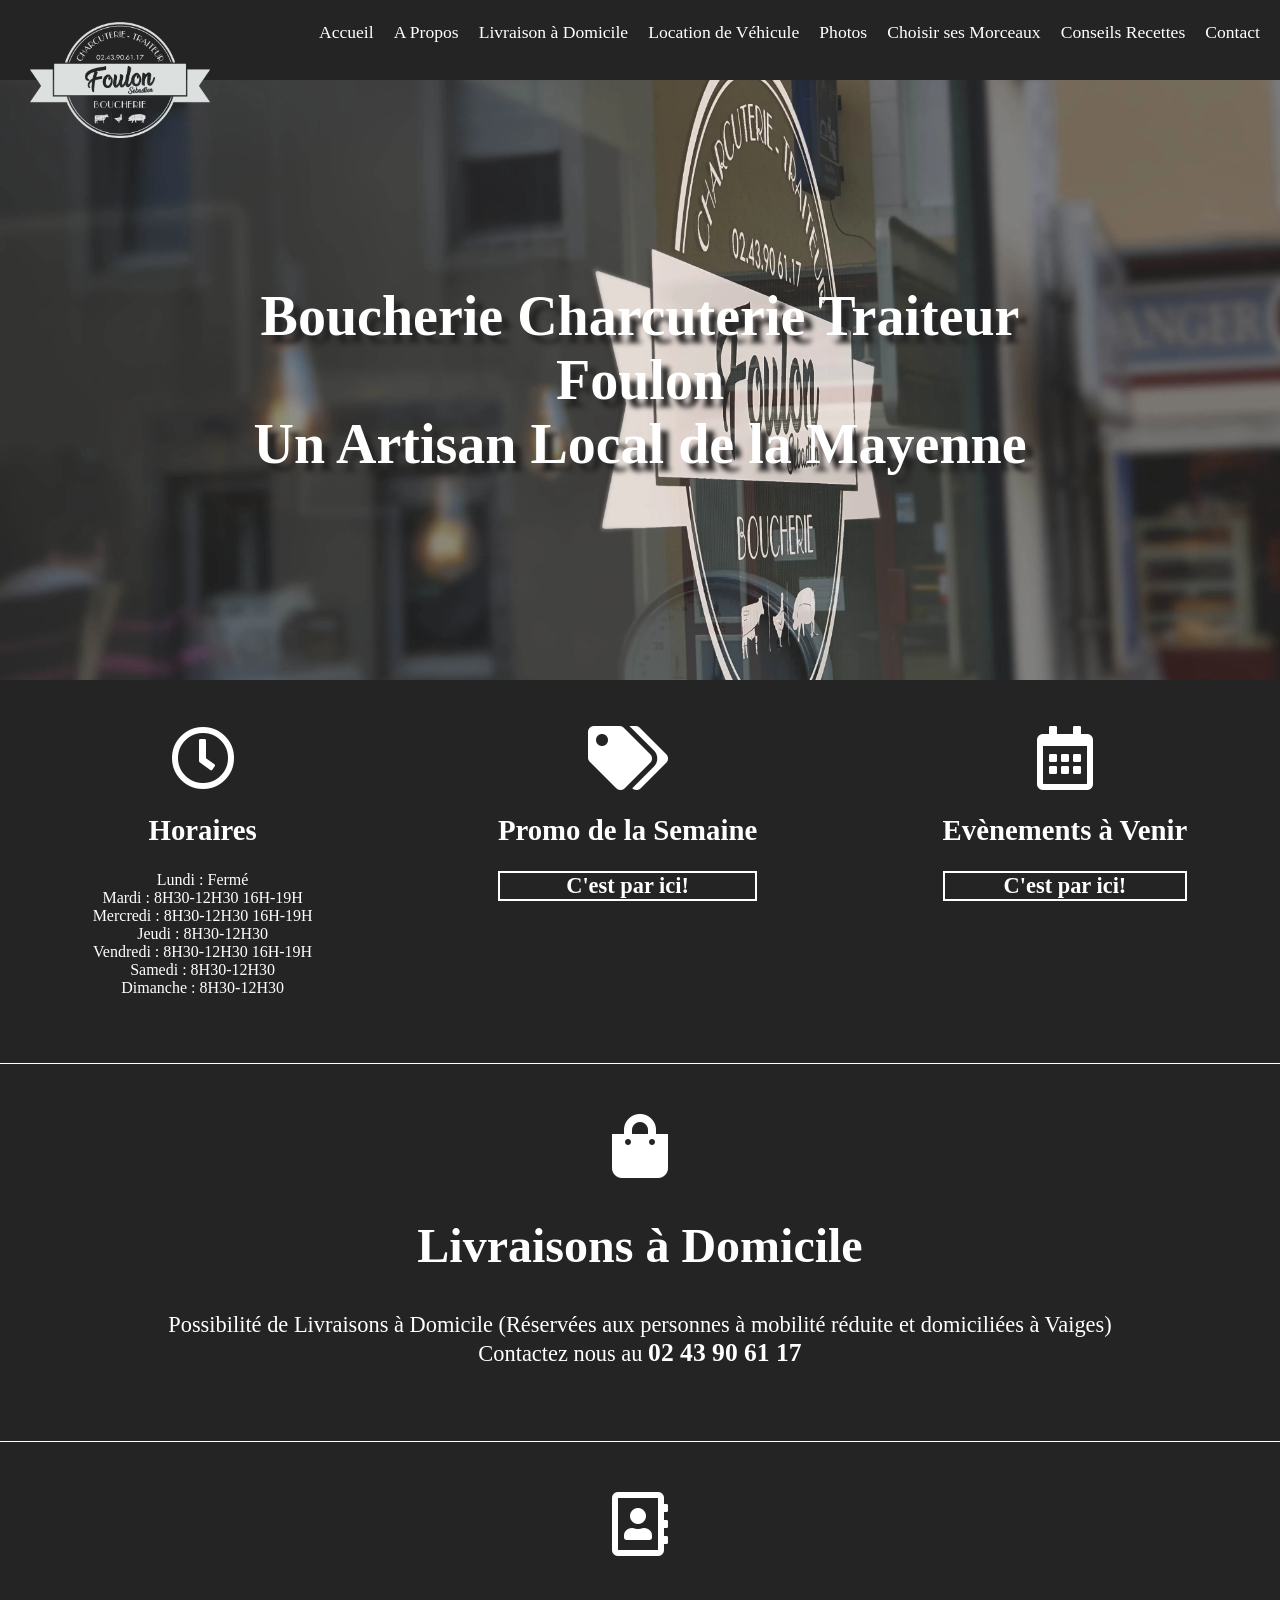
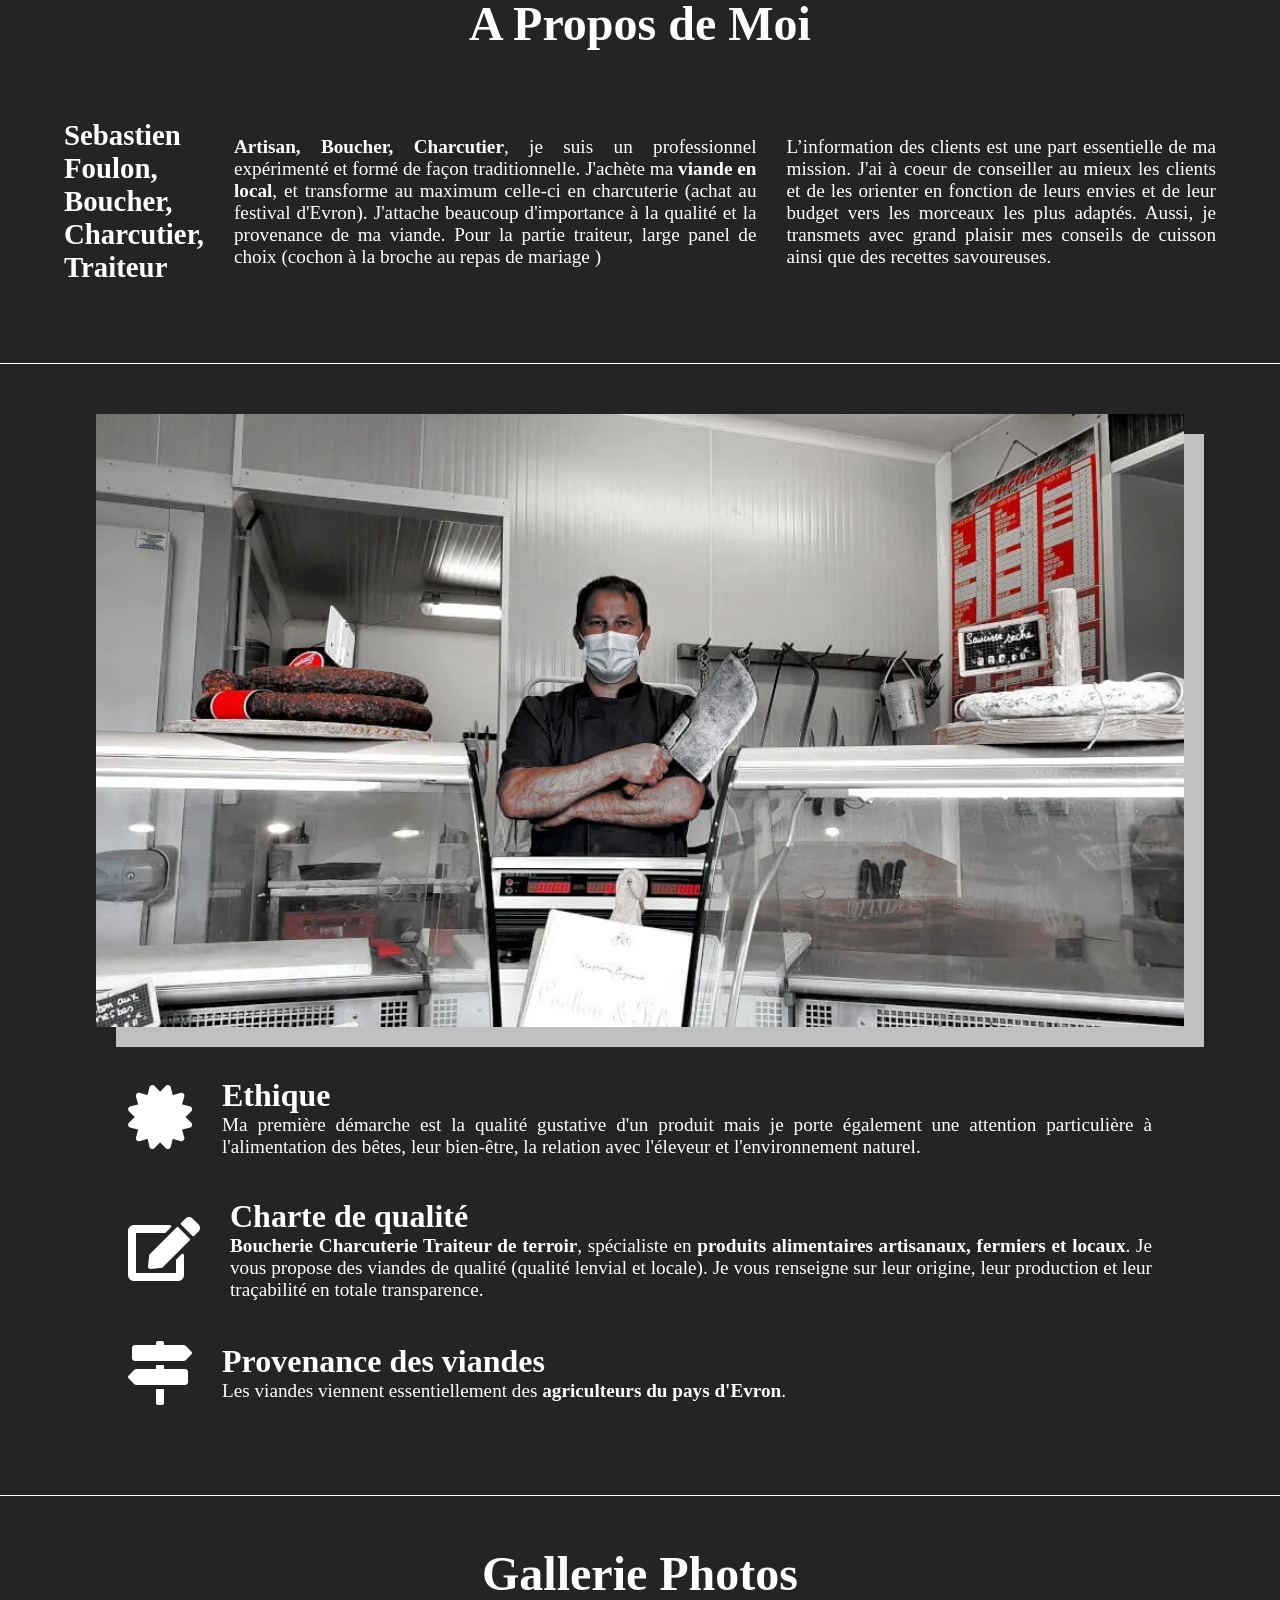
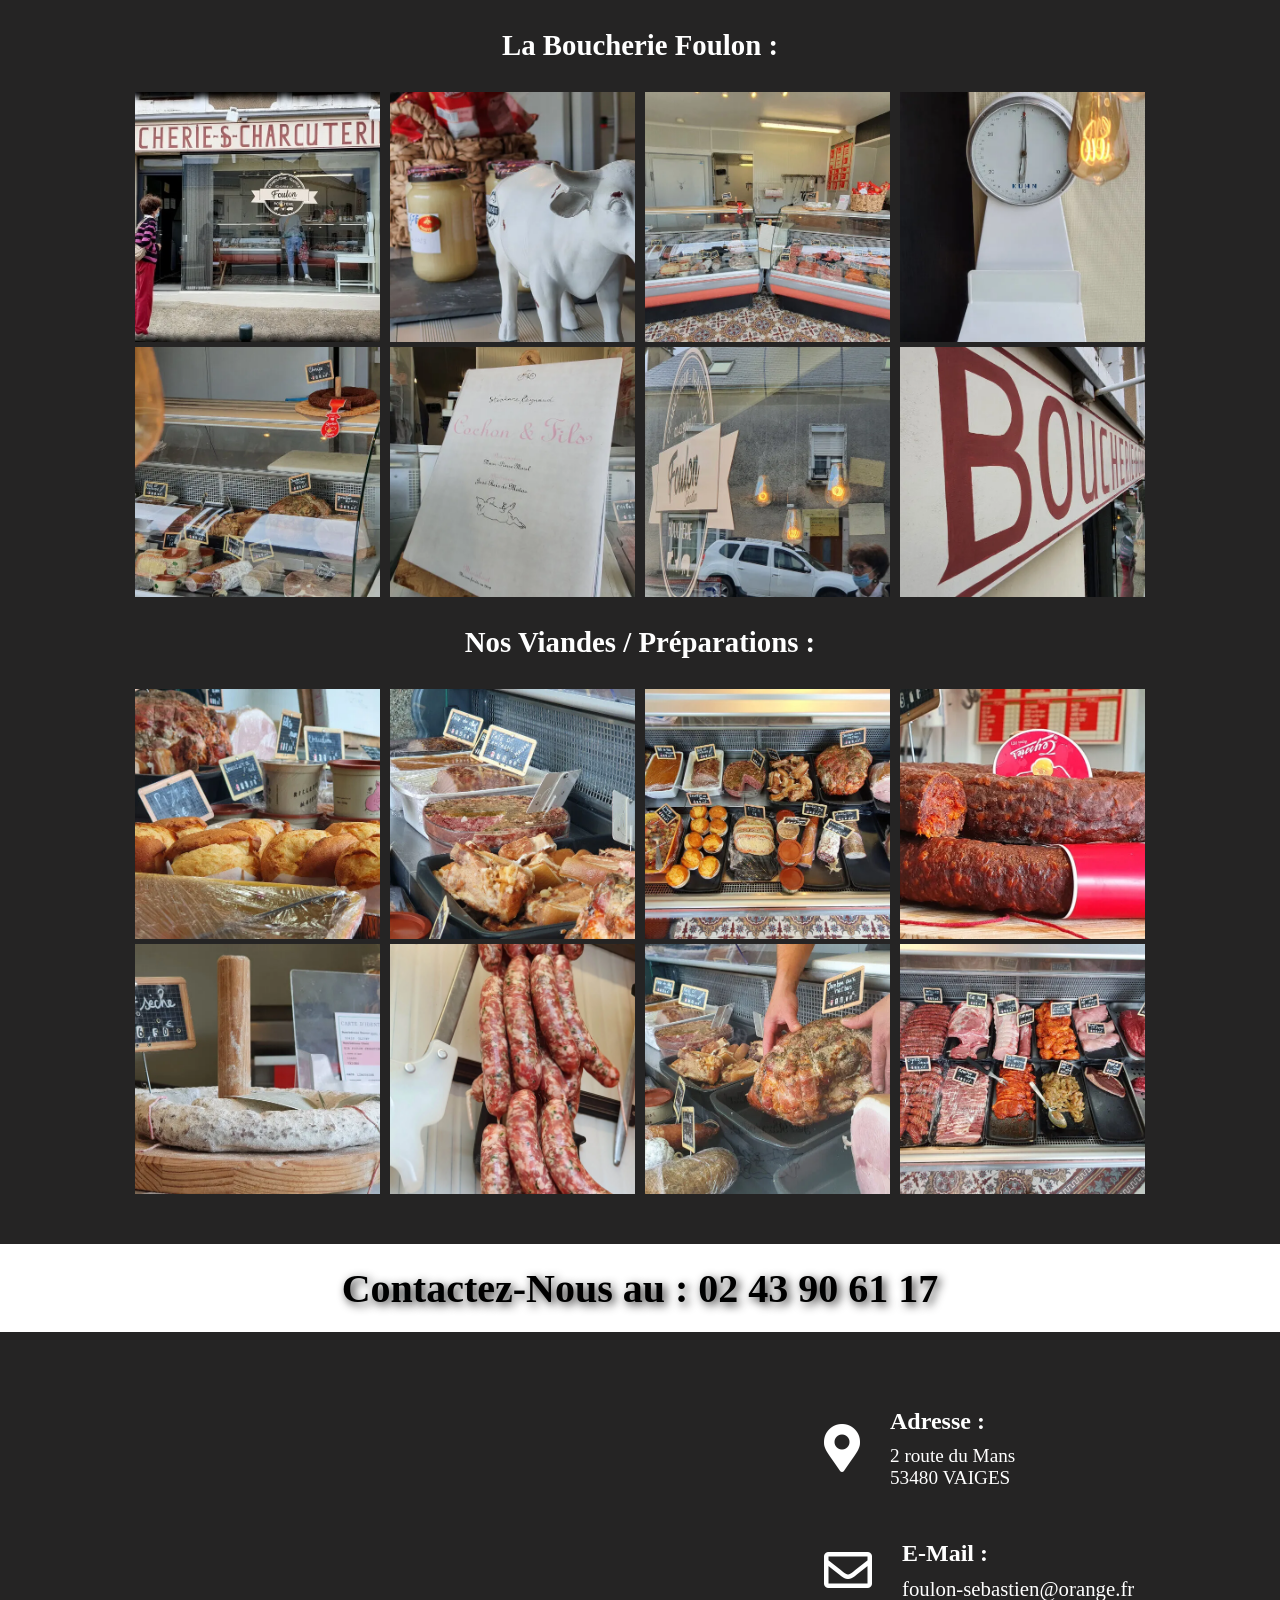
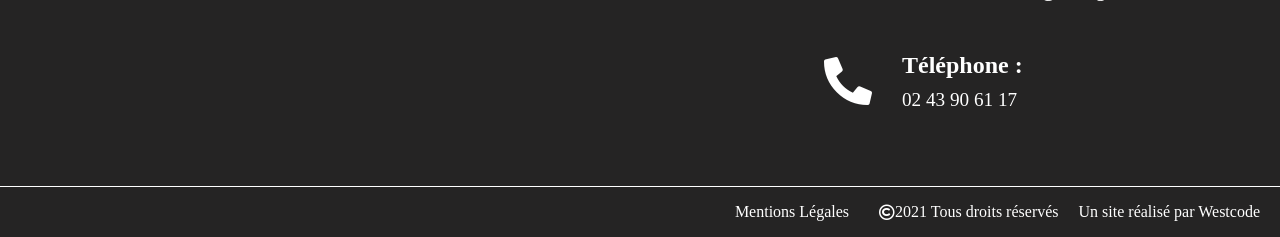
<file: index.html>
<!DOCTYPE html>
<html lang="fr">
<head>
    <meta charset="UTF-8">
    <meta name="description" content="Artisan Boucher Charcutier à Vaiges, Sébastien Foulon vous propose une viande locale de qualité! Viandes, Charcuterie, Plats cuisinés, Location de véhicules et services, la Boucherie Foulon reste à votre écoute!">
    <meta name="robots" content="index, follow">
    <link rel="stylesheet" href="./css/style.css" />
    <meta http-equiv="X-UA-Compatible" content="IE=edge">
    <meta name="viewport" content="width=device-width, initial-scale=1.0">
    <link rel="shortcut icon" type="image/png" href="favicon.ico">
    <title>Boucherie Foulon - Vaiges</title>
    <link rel="stylesheet" href="https://use.fontawesome.com/releases/v5.15.4/css/all.css" integrity="sha384-DyZ88mC6Up2uqS4h/KRgHuoeGwBcD4Ng9SiP4dIRy0EXTlnuz47vAwmeGwVChigm" crossorigin="anonymous">
</head>

<body>
    <header>
        <nav id="nav">
            <img id="logo" src="./assets/images/logo.png" alt="Logo de la Boucherie Foulon à Vaiges">
            <ul class="nav__bar">
                <li class="nav__link"><a href="index.html">Accueil</a></li>
                <li class="nav__link"><a href="#about">A Propos</a></li>
                <li class="nav__link"><a href="#delivery">Livraison à Domicile</a></li>
                <li class="nav__link"><a href="location.html">Location de Véhicule</a></li>
                <li class="nav__link"><a href="#gallery">Photos</a></li>
                <li class="nav__link"><a href="viande.html">Choisir ses Morceaux</a></li>
                <li class="nav__link"><a target="_blank" href="https://fr-fr.facebook.com/" rel="noopener">Conseils Recettes</a></li>
                <li class="nav__link"><a href="#map">Contact</a></li>
            </ul>
        </nav>
    </header>

    <main>
        <section class="section-1">
            <img id="vitrine" src="./assets/images/vitrine.webp" alt="Photo de l'ensigne de la Boucherie Foulon à Vaiges qui apparait sur la vitrine">
            <h1>Boucherie Charcuterie Traiteur<br>Foulon<br>Un Artisan Local de la Mayenne</h1>
        </section>

        <section class="section-2">
            <article class="article">
                <i class="far fa-clock"></i>
                <h2>Horaires</h2>
                <ul>
                    <li>Lundi : Fermé</li>
                    <li>Mardi : 8H30-12H30 16H-19H</li>
                    <li>Mercredi : 8H30-12H30 16H-19H</li>
                    <li>Jeudi : 8H30-12H30</li>
                    <li>Vendredi : 8H30-12H30 16H-19H</li>
                    <li>Samedi : 8H30-12H30</li>
                    <li>Dimanche : 8H30-12H30</li>
                </ul>
            </article>
            <article class="article">
                <i class="fas fa-tags"></i>
                <h2>Promo de la Semaine</h2>
                <a target="_blank" href="https://fr-fr.facebook.com/" rel="noopener"><p>C'est par ici!</p></a>
            </article>
            <article class="article">
                <i class="far fa-calendar-alt"></i>
                <h2>Evènements à Venir</h2>
                <a target="_blank" href="https://fr-fr.facebook.com/" rel="noopener"><p>C'est par ici!</p></a>
            </article>
        </section>

        <aside id="delivery">
            <i class="fas fa-shopping-bag"></i>
            <h2>Livraisons à Domicile</h2>
            <p>Possibilité de Livraisons à Domicile (Réservées aux personnes à mobilité réduite et domiciliées à Vaiges)<br>Contactez nous au <span id="phone">02 43 90 61 17</span></p>
        </aside>
        
        <article id="about">
            <i class="far fa-address-book"></i>
            <h2>A Propos de Moi</h2>
            <span id="infos-bloc">
                <h3>Sebastien Foulon,<br>Boucher,<br>Charcutier,<br>Traiteur</h3>
                <p><strong>Artisan, Boucher, Charcutier</strong>, je suis un professionnel expérimenté et formé de façon traditionnelle. J'achète ma <strong>viande en local</strong>, et transforme au maximum celle-ci en charcuterie (achat au festival d'Evron). J'attache beaucoup d'importance à la qualité et la provenance de ma viande. Pour la partie traiteur, large panel de choix (cochon à la broche au repas de mariage )</p>
                <p>L’information des clients est une part essentielle de ma mission. J'ai à coeur de conseiller au mieux les clients et de les orienter en fonction de leurs envies et de leur budget vers les morceaux les plus adaptés. Aussi, je transmets avec grand plaisir mes conseils de cuisson ainsi que des recettes savoureuses.</p>
            </span>
        </article>

        <section id="presentation">
            <img src="./assets/images/seb.webp" alt="Photo de Sebastien, Artisan, Boucher, Charcutier à Vaiges, avec un couteau derrière sa vitrine">
            <aside id="description">
                <article>
                    <i class="fas fa-certificate"></i>
                    <span>
                        <h3>Ethique</h3>
                        <p>Ma première démarche est la qualité gustative d'un produit mais je porte également une attention particulière à l'alimentation des bêtes, leur bien-être, la relation avec l'éleveur et l'environnement naturel.</p>
                    </span>
                </article>
                <article>
                    <i class="fas fa-edit"></i>
                    <span>
                        <h3>Charte de qualité</h3>
                        <p><strong>Boucherie Charcuterie Traiteur de terroir</strong>, spécialiste en <strong>produits alimentaires artisanaux, fermiers et locaux</strong>. Je vous propose des viandes de qualité (qualité lenvial et locale). Je vous renseigne sur leur origine, leur production et leur traçabilité en totale transparence.</p>
                    </span>
                </article>
                <article>
                    <i class="fas fa-map-signs"></i>
                    <span>
                        <h3>Provenance des viandes</h3>
                        <p>Les viandes viennent essentiellement des <strong>agriculteurs du pays d'Evron</strong>.</p>
                    </span>
                </article>
            </aside>
        </section>

        <section id="gallery">
            <h2>Gallerie Photos</h2>
            <h3>La Boucherie Foulon :</h3>
            <aside>
                <span class="photo-gallery">
                    <a href="./assets/images/gallery-1.webp"><img src="./assets/images/gallery-1.webp" alt="Photo de la devanture de la Boucherie Foulon à Vaiges et des clients"></a>
                </span>
                <span class="photo-gallery">
                     <a href="./assets/images/gallery-2.webp"><img src="./assets/images/gallery-2.webp" alt="Photo d'une vache décorative et de pots de miel artisanaux"></a>
                </span>
                <span class="photo-gallery">
                    <a href="./assets/images/gallery-3.webp"><img src="./assets/images/gallery-3.webp" alt="Photo des deux vitrines à l'intérieure de la boutique où est exposée la viandes et les différentes préparations charcutières"></a>
                </span>
                <span class="photo-gallery">
                     <a href="./assets/images/gallery-4.webp"><img src="./assets/images/gallery-4.webp" alt="Photo de la balance utilisée pour peser la viande et autres préparations artisanales"></a>
                </span>
                <span class="photo-gallery">
                     <a href="./assets/images/gallery-5.webp"><img src="./assets/images/gallery-5.webp" alt="Photo de la vitrine à charcuterie, spécialités de la Mayenne"></a>
                </span>
                <span class="photo-gallery">
                     <a href="./assets/images/gallery-6.webp"><img src="./assets/images/gallery-6.webp" alt="Photo d'un livre de recettes de cochon"></a>
                </span>
                <span class="photo-gallery">
                     <a href="./assets/images/gallery-7.webp"><img src="./assets/images/gallery-7.webp" alt="Photo de la vitre extérieure avec une cliente en reflet"></a>
                </span>
                <span class="photo-gallery">
                     <a href="./assets/images/gallery-8.webp"><img src="./assets/images/gallery-8.webp" alt="Photo de l'enseigne où est écrit le nom de la boucherie"></a>
                </span>
            </aside>
            <h3>Nos Viandes / Préparations :</h3>
            <aside>
                <span class="photo-gallery">
                    <a href="./assets/images/viandes-prepa_1.webp"><img src="./assets/images/viandes-prepa_1.webp" alt="Photo de cakes, rillettes artisanales du Mans et de diverses charcuteries"></a>
                </span>
                <span class="photo-gallery">
                     <a href="./assets/images/viandes-prepa_2.webp"><img src="./assets/images/viandes-prepa_2.webp" alt="Photo de patés et de lards de cochon"></a>
                </span>
                <span class="photo-gallery">
                    <a href="./assets/images/viandes-prepa_3.webp"><img src="./assets/images/viandes-prepa_3.webp" alt="Photo de diverses charcuteries préparées par Seb le boucher de Vaiges"></a>
                </span>
                <span class="photo-gallery">
                     <a href="./assets/images/viandes-prepa_4.webp"><img src="./assets/images/viandes-prepa_4.webp" alt="Photo en gros plan du chorizo maison"></a>
                </span>
                <span class="photo-gallery">
                     <a href="./assets/images/viandes-prepa_5.webp"><img src="./assets/images/viandes-prepa_5.webp" alt="Photo de la saucisse sèche artisanale"></a>
                </span>
                <span class="photo-gallery">
                     <a href="./assets/images/viandes-prepa_6.webp"><img src="./assets/images/viandes-prepa_6.webp" alt="Photo de saucisses aux herbes fraiches suspendues"></a>
                </span>
                <span class="photo-gallery">
                     <a href="./assets/images/viandes-prepa_7.webp"><img src="./assets/images/viandes-prepa_7.webp" alt="Photo de jambon aux herbes fait maison dans la vitrine intérieure"></a>
                </span>
                <span class="photo-gallery">
                     <a href="./assets/images/viandes-prepa_8.webp"><img src="./assets/images/viandes-prepa_8.webp" alt="Photo de l'étale à grillades composée de saucisses, merguez, et grillades variées"></a>
                </span>
            </aside>
        </section>

        <aside id="contact-us">
            <h3>Contactez-Nous au : 02 43 90 61 17</h3>
        </aside>

        <section id="map">
            <aside id="google-map">
                <iframe
            src="https://www.google.com/maps/embed?pb=!1m18!1m12!1m3!1d1141.57971601374!2d-0.4776687274766103!3d48.04026973329755!2m3!1f0!2f0!3f0!3m2!1i1024!2i768!4f13.1!3m3!1m2!1s0x48084d0a7ca2f3f3%3A0x31d3d34b0a101ee0!2sFouion!5e1!3m2!1sfr!2sfr!4v1624625262913!5m2!1sfr!2sfr"
            title="Plan et Adresse de la Boucherie Foulon à Vaiges" width="100%" height="350" frameborder="0" style="border:0"></iframe>
            </aside>
            <aside id="contact-infos">
                <div>
                    <i class="fas fa-map-marker-alt"></i>
                    <span>
                        <h4>Adresse :</h4>
                        <p>2 route du Mans<br>53480 VAIGES</p>
                    </span>
                </div>
                <div>
                    <i class="far fa-envelope"></i>
                    <span>
                        <h4>E-Mail :</h4>
                        <a href="mailto: foulon-sebastien@orange.fr">foulon-sebastien@orange.fr</a>
                    </span>
                </div>
                <div>
                    <i class="fas fa-phone-alt"></i>
                    <span>
                        <h4>Téléphone :</h4>
                        <p>02 43 90 61 17</p>
                    </span>
                </div>
            </aside>
        </section>
    </main>

    <footer>
        <p>Mentions Légales</p>
        <i class="far fa-copyright"></i>
        <p>2021 Tous droits réservés</p>
        <p>Un site réalisé par <a target="_blank" href="https://matvienkoa.github.io/WestCode/" rel="noopener">Westcode</a></p>
    </footer>
    
</body>
</html>
</file>
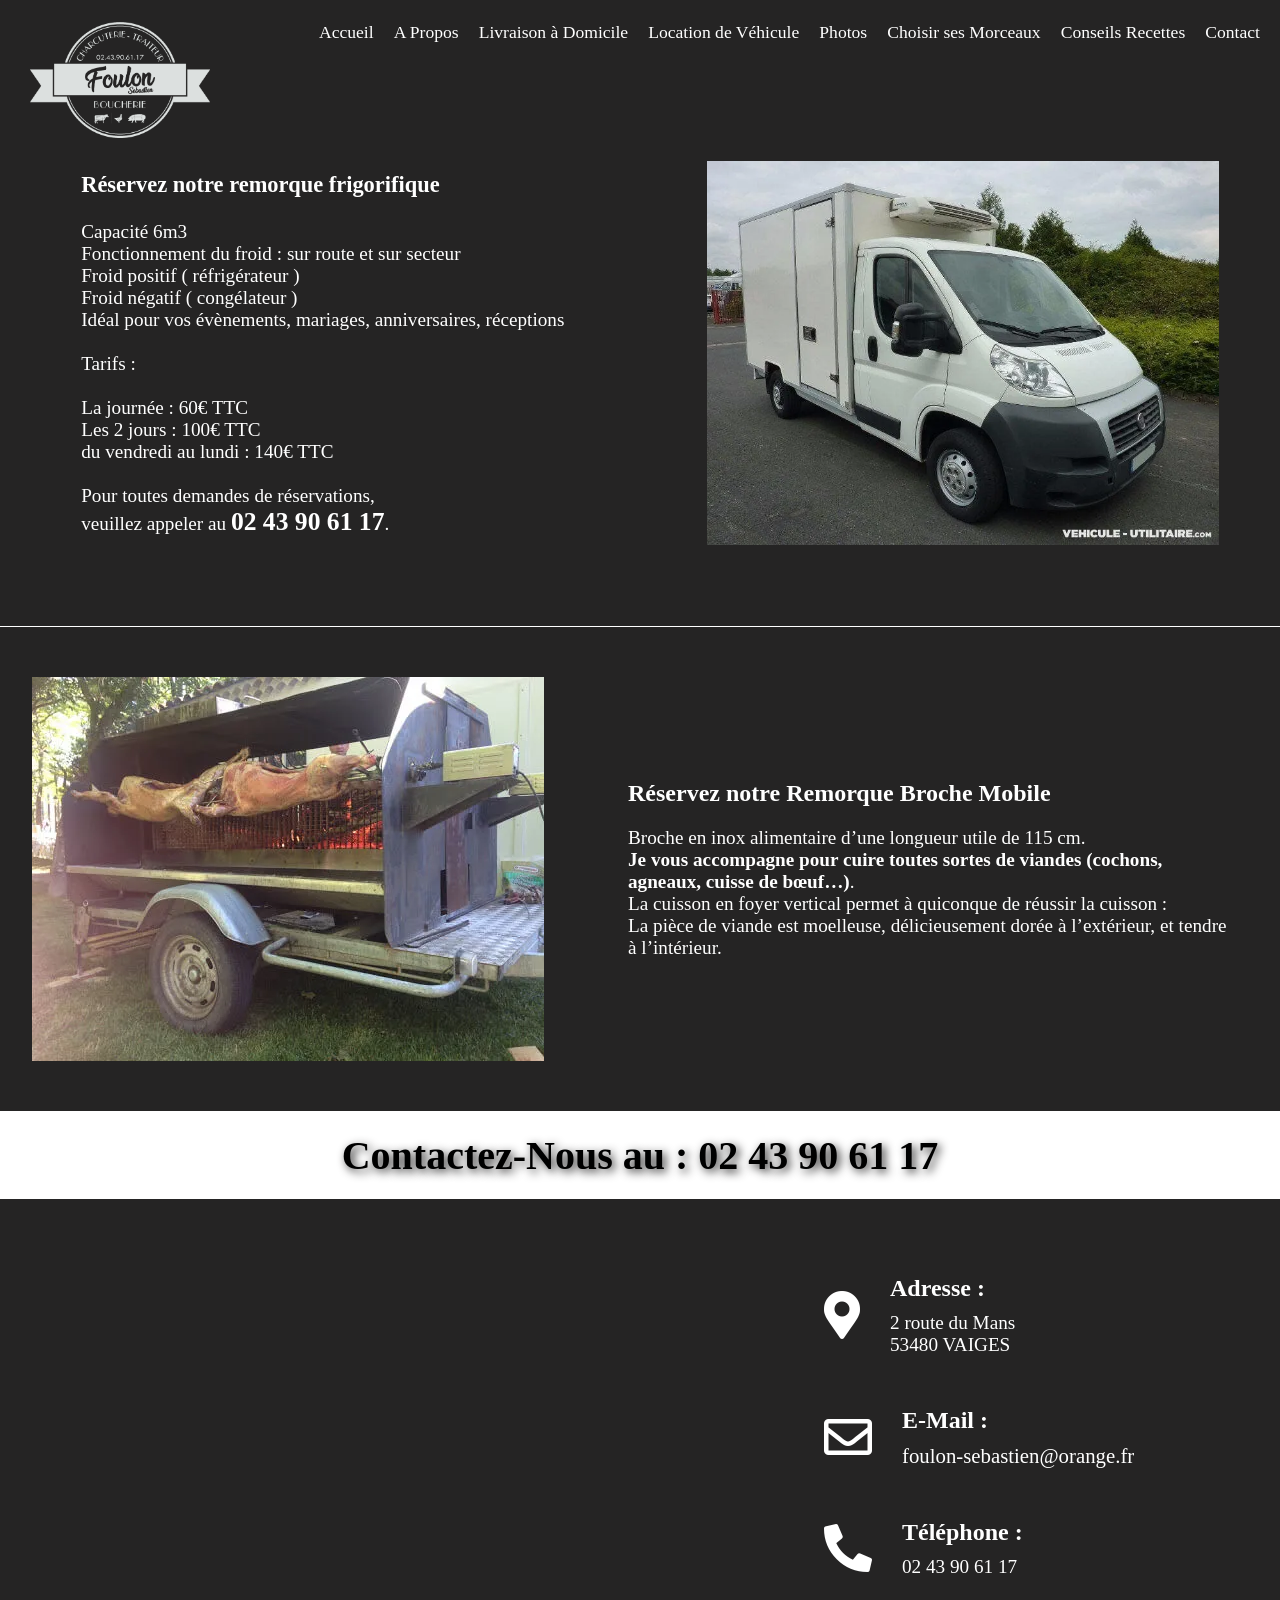
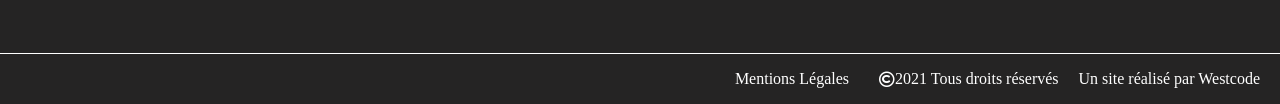
<file: location.html>
<!DOCTYPE html>
<html lang="fr">
<head>
    <meta charset="UTF-8">
    <meta name="description" content="Louez notre remorque Frigorifique pour transporter vos produits frais ou notre Remorque Broche Mobile pour vos évènements! La Boucherie Charcuterie Foulon à Vaiges vous propose ses services toute l'année! Je me déplace pour m'occuper de votre repas!">
    <meta name="robots" content="index, follow">
    <link rel="stylesheet" href="./css/style.css" />
    <meta http-equiv="X-UA-Compatible" content="IE=edge">
    <meta name="viewport" content="width=device-width, initial-scale=1.0">
    <link rel="shortcut icon" type="image/png" href="favicon.ico">
    <title>Réservez votre Véhicule!</title>
    <link rel="stylesheet" href="https://use.fontawesome.com/releases/v5.15.4/css/all.css" integrity="sha384-DyZ88mC6Up2uqS4h/KRgHuoeGwBcD4Ng9SiP4dIRy0EXTlnuz47vAwmeGwVChigm" crossorigin="anonymous">
</head>

<body>
    <header>
        <nav id="nav">
            <img id="logo" src="./assets/images/logo.png" alt="Logo de la Boucherie Foulon à Vaiges">
            <ul class="nav__bar">
                <li class="nav__link"><a href="index.html">Accueil</a></li>
                <li class="nav__link"><a href="index.html#about">A Propos</a></li>
                <li class="nav__link"><a href="index.html#delivery">Livraison à Domicile</a></li>
                <li class="nav__link"><a href="location.html">Location de Véhicule</a></li>
                <li class="nav__link"><a href="index.html#gallery">Photos</a></li>
                <li class="nav__link"><a href="viande.html">Choisir ses Morceaux</a></li>
                <li class="nav__link"><a target="_blank" href="https://fr-fr.facebook.com/" rel="noopener">Conseils Recettes</a></li>
                <li class="nav__link"><a href="index.html#map">Contact</a></li>
            </ul>
        </nav>
    </header>

    <main id="rent-bloc">
        <article id="car-rent">
            <aside id="car-infos">
                <h1>Réservez notre <strong>remorque frigorifique</strong></h1>
                <P>
                    Capacité 6m3<br>
                    Fonctionnement du froid : sur route et sur secteur<br>
                    Froid positif ( réfrigérateur )<br>
                    Froid négatif ( congélateur )<br>
                    Idéal pour vos évènements, mariages, anniversaires, réceptions<br><br>
                    Tarifs :<br><br>
                    La journée : 60€ TTC<br>
                    Les 2 jours : 100€ TTC<br>
                    du vendredi au lundi : 140€ TTC<br><br>
                    Pour toutes demandes de réservations,<br> veuillez appeler au <span id="phone">02 43 90 61 17</span>.
                </P>
            </aside>
            <img src="./assets/images/car.webp" alt="">
        </article>

        <article id="roasting-rent">
            <img src="./assets/images/roasting.webp" alt="">
            <aside id="roasting-infos">
                <h2>Réservez notre <strong>Remorque Broche Mobile</strong></h2>
                <P>
                    Broche en inox alimentaire d’une longueur utile de 115 cm.<br>
                    <strong>Je vous accompagne pour cuire toutes sortes de viandes (cochons, agneaux, cuisse de bœuf…)</strong>.<br>
                    La cuisson en foyer vertical permet à quiconque de réussir la cuisson :<br>
                    La pièce de viande est moelleuse, délicieusement dorée à l’extérieur, et tendre à l’intérieur.
                </P>
            </aside>
        </article>

        <aside id="contact-us">
            <h3>Contactez-Nous au : 02 43 90 61 17</h3>
        </aside>

        <section id="map">
            <aside id="google-map">
                <iframe
            src="https://www.google.com/maps/embed?pb=!1m18!1m12!1m3!1d1141.57971601374!2d-0.4776687274766103!3d48.04026973329755!2m3!1f0!2f0!3f0!3m2!1i1024!2i768!4f13.1!3m3!1m2!1s0x48084d0a7ca2f3f3%3A0x31d3d34b0a101ee0!2sFouion!5e1!3m2!1sfr!2sfr!4v1624625262913!5m2!1sfr!2sfr"
            title="Plan et Adresse de la Boucherie Foulon à Vaiges" width="100%" height="350" frameborder="0" style="border:0"></iframe>
            </aside>
            <aside id="contact-infos">
                <div>
                    <i class="fas fa-map-marker-alt"></i>
                    <span>
                        <h4>Adresse :</h4>
                        <p>2 route du Mans<br>53480 VAIGES</p>
                    </span>
                </div>
                <div>
                    <i class="far fa-envelope"></i>
                    <span>
                        <h4>E-Mail :</h4>
                        <a href="mailto: foulon-sebastien@orange.fr">foulon-sebastien@orange.fr</a>
                    </span>
                </div>
                <div>
                    <i class="fas fa-phone-alt"></i>
                    <span>
                        <h4>Téléphone :</h4>
                        <p>02 43 90 61 17</p>
                    </span>
                </div>
            </aside>
        </section>
    </main>

    <footer>
        <p>Mentions Légales</p>
        <i class="far fa-copyright"></i>
        <p>2021 Tous droits réservés</p>
        <p>Un site réalisé par <a target="_blank" href="https://matvienkoa.github.io/WestCode/" rel="noopener">Westcode</a></p>
    </footer>
</body>
</html>
</file>
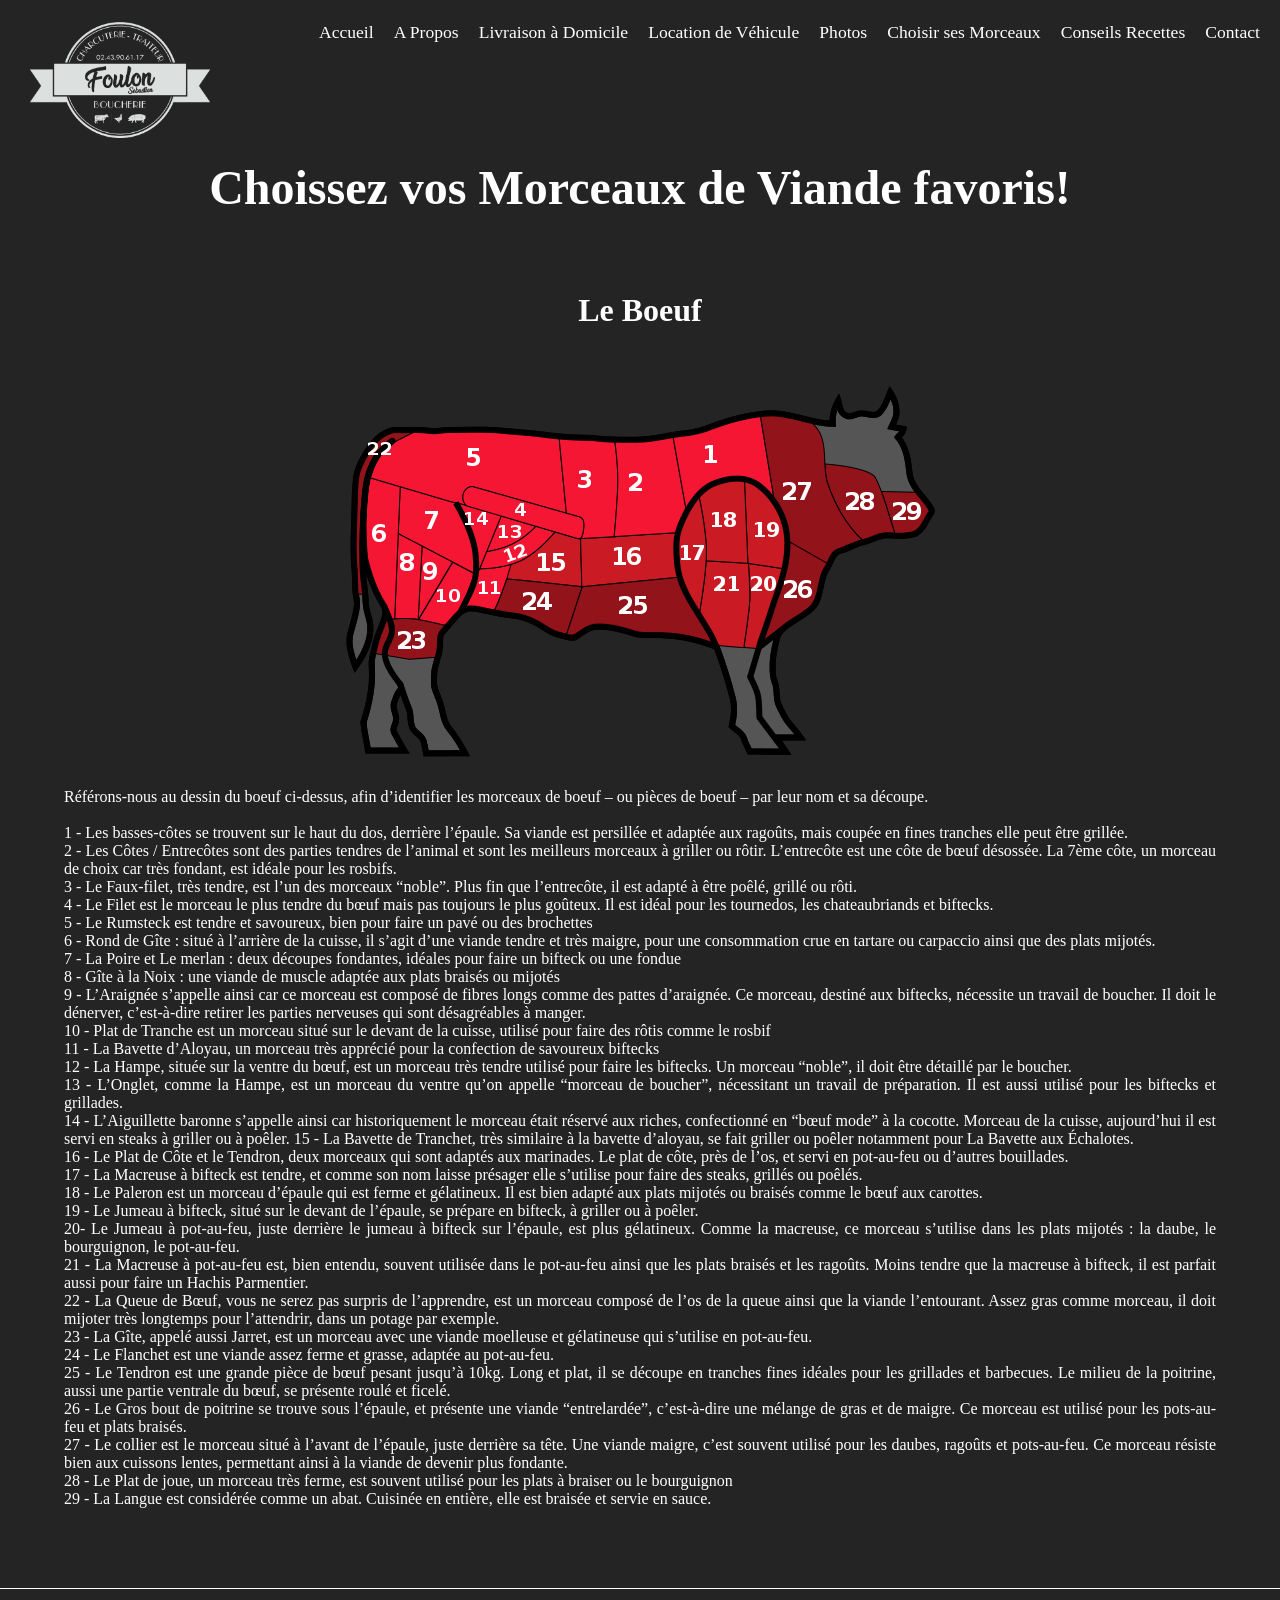
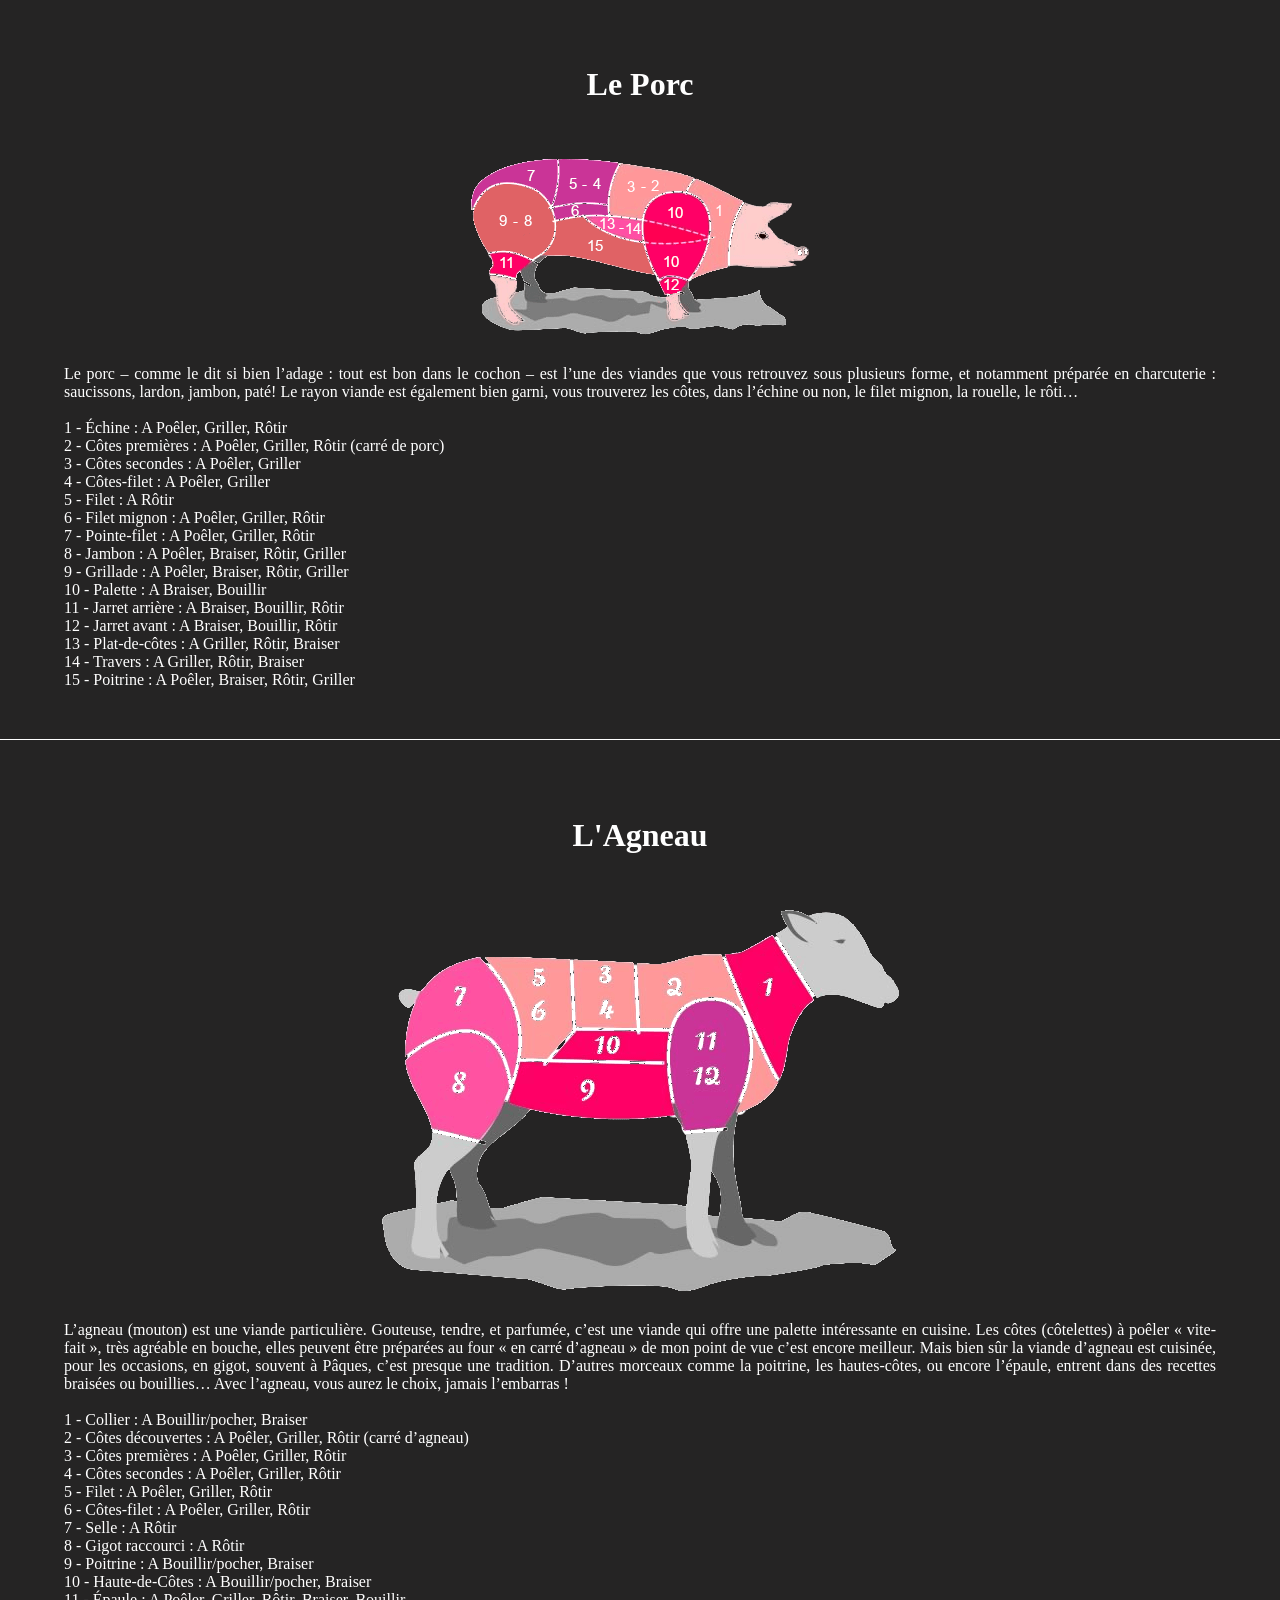
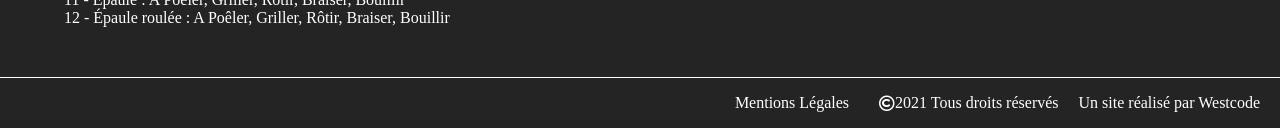
<file: viande.html>
<!DOCTYPE html>
<html lang="fr">
<head>
    <meta charset="UTF-8">
    <meta name="description" content="Trouvez le morceau de viande qui vous correspond et selon vos envies! Il y a toujours une bonne idée de recette à la Boucherie Charcuterie Foulon! Boeuf, Porc, Agneau, toutes nos viandes sont locales et nos produits artisanaux">
    <meta name="robots" content="index, follow">
    <link rel="stylesheet" href="./css/style.css" />
    <meta http-equiv="X-UA-Compatible" content="IE=edge">
    <meta name="viewport" content="width=device-width, initial-scale=1.0">
    <link rel="shortcut icon" type="image/png" href="favicon.ico">
    <title>Les Morceaux de Viandes!</title>
    <link rel="stylesheet" href="https://use.fontawesome.com/releases/v5.15.4/css/all.css" integrity="sha384-DyZ88mC6Up2uqS4h/KRgHuoeGwBcD4Ng9SiP4dIRy0EXTlnuz47vAwmeGwVChigm" crossorigin="anonymous">
</head>

<body>
    <header>
        <nav id="nav">
            <img id="logo" src="./assets/images/logo.png" alt="Logo de la Boucherie Foulon à Vaiges">
            <ul class="nav__bar">
                <li class="nav__link"><a href="index.html">Accueil</a></li>
                <li class="nav__link"><a href="index.html#about">A Propos</a></li>
                <li class="nav__link"><a href="index.html#delivery">Livraison à Domicile</a></li>
                <li class="nav__link"><a href="location.html">Location de Véhicule</a></li>
                <li class="nav__link"><a href="index.html#gallery">Photos</a></li>
                <li class="nav__link"><a href="viande.html">Choisir ses Morceaux</a></li>
                <li class="nav__link"><a target="_blank" href="https://fr-fr.facebook.com/" rel="noopener">Conseils Recettes</a></li>
                <li class="nav__link"><a href="index.html#map">Contact</a></li>
            </ul>
        </nav>
    </header>

    <main>
        <h1 id="title-meal">Choissez vos <strong>Morceaux de Viande</strong> favoris!</h1>
        <article id="beef">
            <h2>Le Boeuf</h2>
            <img src="./assets/images/boeuf.png" alt="Image d'un boeuf dessiné où l'on apperçoit les différentes parties du corps numérotées">
            <p>
                Référons-nous au dessin du boeuf ci-dessus, afin d’identifier les morceaux de boeuf – ou pièces de boeuf –
                par leur nom et sa découpe. <br><br>
                1 - Les basses-côtes se trouvent sur le haut du dos, derrière l’épaule. Sa viande est persillée et adaptée
                aux ragoûts, mais coupée en fines tranches elle peut être grillée. <br>
                2 - Les Côtes / Entrecôtes sont des parties tendres de l’animal et sont les meilleurs morceaux à griller
                ou rôtir. L’entrecôte est une côte de bœuf désossée. La 7ème côte, un morceau de choix car très fondant,
                est idéale pour les rosbifs.<br>
                3 - Le Faux-filet, très tendre, est l’un des morceaux “noble”. Plus fin que l’entrecôte, il est adapté à
                être poêlé, grillé ou rôti.<br>
                4 - Le Filet est le morceau le plus tendre du bœuf mais pas toujours le plus goûteux. Il est idéal pour
                les tournedos, les chateaubriands et biftecks.<br>
                5 - Le Rumsteck est tendre et savoureux, bien pour faire un pavé ou des brochettes<br>
                6 - Rond de Gîte : situé à l’arrière de la cuisse, il s’agit d’une viande tendre et très maigre, pour une
                consommation crue en tartare ou carpaccio ainsi que des plats mijotés.<br>
                7 - La Poire et Le merlan : deux découpes fondantes, idéales pour faire un bifteck ou une fondue<br>
                8 - Gîte à la Noix : une viande de muscle adaptée aux plats braisés ou mijotés<br>
                9 - L’Araignée s’appelle ainsi car ce morceau est composé de fibres longs comme des pattes d’araignée. Ce
                morceau, destiné aux biftecks, nécessite un travail de boucher. Il doit le dénerver, c’est-à-dire retirer
                les parties nerveuses qui sont désagréables à manger.<br>
                10 - Plat de Tranche est un morceau situé sur le devant de la cuisse, utilisé pour faire des rôtis comme le
                rosbif<br>
                11 - La Bavette d’Aloyau, un morceau très apprécié pour la confection de savoureux biftecks<br>
                12 - La Hampe, située sur la ventre du bœuf, est un morceau très tendre utilisé pour faire les biftecks.
                Un morceau “noble”, il doit être détaillé par le boucher.<br>
                13 - L’Onglet, comme la Hampe, est un morceau du ventre qu’on appelle “morceau de boucher”, nécessitant un
                travail de préparation. Il est aussi utilisé pour les biftecks et grillades.<br>
                14 - L’Aiguillette baronne s’appelle ainsi car historiquement le morceau était réservé aux riches,
                confectionné en “bœuf mode” à la cocotte. Morceau de la cuisse, aujourd’hui il est servi en steaks à
                griller ou à poêler.
                15 - La Bavette de Tranchet, très similaire à la bavette d’aloyau, se fait griller ou poêler notamment
                pour La Bavette aux Échalotes.<br>
                16 - Le Plat de Côte et le Tendron, deux morceaux qui sont adaptés aux marinades. Le plat de côte, près de
                l’os, et servi en pot-au-feu ou d’autres bouillades.<br>
                17 - La Macreuse à bifteck est tendre, et comme son nom laisse présager elle s’utilise pour faire des
                steaks, grillés ou poêlés.<br>
                18 - Le Paleron est un morceau d’épaule qui est ferme et gélatineux. Il est bien adapté aux plats mijotés
                ou braisés comme le bœuf aux carottes.<br>
                19 - Le Jumeau à bifteck, situé sur le devant de l’épaule, se prépare en bifteck, à griller ou à
                poêler.<br>
                20- Le Jumeau à pot-au-feu, juste derrière le jumeau à bifteck sur l’épaule, est plus gélatineux. Comme
                la macreuse, ce morceau s’utilise dans les plats mijotés : la daube, le bourguignon, le pot-au-feu.<br>
                21 - La Macreuse à pot-au-feu est, bien entendu, souvent utilisée dans le pot-au-feu ainsi que les plats
                braisés et les ragoûts. Moins tendre que la macreuse à bifteck, il est parfait aussi pour faire un Hachis
                Parmentier.<br>
                22 - La Queue de Bœuf, vous ne serez pas surpris de l’apprendre, est un morceau composé de l’os de la
                queue ainsi que la viande l’entourant. Assez gras comme morceau, il doit mijoter très longtemps pour
                l’attendrir, dans un potage par exemple.<br>
                23 - La Gîte, appelé aussi Jarret, est un morceau avec une viande moelleuse et gélatineuse qui s’utilise
                en pot-au-feu.<br>
                24 - Le Flanchet est une viande assez ferme et grasse, adaptée au pot-au-feu.<br>
                25 - Le Tendron est une grande pièce de bœuf pesant jusqu’à 10kg. Long et plat, il se découpe en tranches
                fines idéales pour les grillades et barbecues. Le milieu de la poitrine, aussi une partie ventrale du
                bœuf, se présente roulé et ficelé.<br>
                26 - Le Gros bout de poitrine se trouve sous l’épaule, et présente une viande “entrelardée”, c’est-à-dire
                une mélange de gras et de maigre. Ce morceau est utilisé pour les pots-au-feu et plats braisés.<br>
                27 - Le collier est le morceau situé à l’avant de l’épaule, juste derrière sa tête. Une viande maigre,
                c’est souvent utilisé pour les daubes, ragoûts et pots-au-feu. Ce morceau résiste bien aux cuissons
                lentes, permettant ainsi à la viande de devenir plus fondante.<br>
                28 - Le Plat de joue, un morceau très ferme, est souvent utilisé pour les plats à braiser ou le
                bourguignon<br>
                29 - La Langue est considérée comme un abat. Cuisinée en entière, elle est braisée et servie en sauce.<br>
            </p>
            </p>
        </article>

        <article id="pork">
            <h2>Le Porc</h2>
            <img src="./assets/images/porc.png" alt="Image d'un porc dessiné où l'on apperçoit les différentes parties du corps numérotées">
            <p>
                Le porc – comme le dit si bien l’adage : tout est bon dans le cochon – est l’une des viandes que vous
                retrouvez sous plusieurs forme, et notamment préparée en charcuterie : saucissons, lardon, jambon, paté!
                Le rayon viande est également bien garni, vous trouverez les côtes, dans l’échine ou non, le filet
                mignon, la rouelle, le rôti…<br> <br>
                1 - Échine : A Poêler, Griller, Rôtir <br>
                2 - Côtes premières : A Poêler, Griller, Rôtir (carré de porc)<br>
                3 - Côtes secondes : A Poêler, Griller<br>
                4 - Côtes-filet : A Poêler, Griller<br>
                5 - Filet : A Rôtir<br>
                6 - Filet mignon : A Poêler, Griller, Rôtir<br>
                7 - Pointe-filet : A Poêler, Griller, Rôtir<br>
                8 - Jambon : A Poêler, Braiser, Rôtir, Griller<br>
                9 - Grillade : A Poêler, Braiser, Rôtir, Griller<br>
                10 - Palette : A Braiser, Bouillir<br>
                11 - Jarret arrière : A Braiser, Bouillir, Rôtir<br>
                12 - Jarret avant : A Braiser, Bouillir, Rôtir<br>
                13 - Plat-de-côtes : A Griller, Rôtir, Braiser<br>
                14 - Travers : A Griller, Rôtir, Braiser<br>
                15 - Poitrine : A Poêler, Braiser, Rôtir, Griller
            </p>
        </article>

        <article id="lamb">
            <h2>L'Agneau</h2>
            <img src="./assets/images/mouton.png" alt="Image d'un agneau dessiné où l'on apperçoit les différentes parties du corps numérotées">
            <p>
                L’agneau (mouton) est une viande particulière. Gouteuse, tendre, et parfumée, c’est une viande qui offre
                une palette intéressante en cuisine. Les côtes (côtelettes) à poêler « vite-fait », très agréable
                en bouche, elles peuvent être préparées au four « en carré d’agneau » de mon point de vue c’est encore
                meilleur. Mais bien sûr la viande d’agneau est cuisinée, pour les occasions, en gigot, souvent à Pâques,
                c’est presque une tradition. D’autres morceaux comme la poitrine, les hautes-côtes, ou encore l’épaule,
                entrent dans des recettes braisées ou bouillies… Avec l’agneau, vous aurez le choix, jamais l’embarras !<br> <br>
                1 - Collier : A Bouillir/pocher, Braiser <br>
                2 - Côtes découvertes : A Poêler, Griller, Rôtir (carré d’agneau)<br>
                3 - Côtes premières : A Poêler, Griller, Rôtir<br>
                4 - Côtes secondes : A Poêler, Griller, Rôtir<br>
                5 - Filet : A Poêler, Griller, Rôtir<br>
                6 - Côtes-filet : A Poêler, Griller, Rôtir<br>
                7 - Selle : A Rôtir<br>
                8 - Gigot raccourci : A Rôtir<br>
                9 - Poitrine : A Bouillir/pocher, Braiser<br>
                10 - Haute-de-Côtes : A Bouillir/pocher, Braiser<br>
                11 - Épaule : A Poêler, Griller, Rôtir, Braiser, Bouillir<br>
                12 - Épaule roulée : A Poêler, Griller, Rôtir, Braiser, Bouillir
            </p>
        </article>
    </main>

    <footer>
        <p>Mentions Légales</p>
        <i class="far fa-copyright"></i>
        <p>2021 Tous droits réservés</p>
        <p>Un site réalisé par <a target="_blank" href="https://matvienkoa.github.io/WestCode/" rel="noopener">Westcode</a></p>
    </footer>
</body>
</html>
</file>
<file: css/style.css>
#nav{background-color:#252424;width:100%;height:80px;display:flex;justify-content:space-between;align-items:center}#nav #logo{position:relative;width:180px;margin-top:80px;margin-left:30px}#nav .nav__bar{display:flex;justify-content:space-around;flex-wrap:wrap;margin-right:20px}#nav .nav__bar .nav__link{color:#fff;font-size:1.1rem;list-style:none;margin-left:20px;margin-bottom:15px}#nav .nav__bar .nav__link a:hover{color:#888}@media(max-width: 1250px){#nav .nav__bar{justify-content:center;padding-top:10px}}@media(max-width: 900px){#nav{height:auto;flex-direction:column}#nav #logo{margin-top:30px;margin-bottom:20px;margin-left:0}#nav .nav__bar{padding:0}}footer{background-color:#252424;color:#fff;display:flex;justify-content:flex-end;align-items:center}footer i{margin-left:10px}footer p{margin-right:20px}@media(max-width: 600px){footer{flex-direction:column;padding-bottom:10px}footer i,footer p{margin:0;padding-top:10px}}body{margin:0;padding:0;max-width:1500px;margin:auto}a{text-decoration:none;color:#fff}#contact-us{text-align:center}#contact-us h3{font-size:2.5rem;margin:20px;text-shadow:3px 3px 10px #252424}#map{background-color:#252424;color:#fff;padding:50px 20px;border-bottom:solid 1px #fff;display:flex}#map #google-map{width:60%}#map #contact-infos{display:flex;flex-direction:column;justify-content:space-around;margin-left:60px}#map #contact-infos div{display:flex;align-items:center}#map #contact-infos div i{font-size:3rem}#map #contact-infos div span{margin-left:30px}#map #contact-infos div span h4{margin:0;font-size:1.5rem;margin-bottom:10px}#map #contact-infos div span p{margin:0;font-size:1.2rem}#map #contact-infos div span a{font-size:1.3rem}#map #contact-infos div span a:hover{font-weight:bold}@media(max-width: 850px){#contact-infos{font-size:2rem}}@media(max-width: 450px){#map{flex-direction:column;align-items:center}#map #google-map{width:95%;margin-bottom:20px}#map #contact-infos{font-size:1.2rem}#map #contact-infos div{padding-top:30px}}.section-1 #vitrine{width:100%;height:600px;object-fit:cover;object-position:center}.section-1 h1{position:relative;bottom:400px;margin:0;text-align:center;color:#fff;font-size:3.5rem;text-shadow:8px 8px 5px #252424}.section-2{background-color:#252424;margin-top:-200px;display:flex;justify-content:space-around;padding-top:50px;padding-bottom:50px;border-bottom:solid 1px #fff}.section-2 .article{color:#fff;text-align:center;margin-left:20px;margin-right:20px}.section-2 .article i{font-size:4rem}.section-2 .article h2{font-size:1.8rem}.section-2 .article ul{list-style:none;padding:0}.section-2 .article a{text-decoration:none;color:#fff}.section-2 .article a p{font-size:1.4rem;font-weight:bold;border:solid 2px #fff;border-width:80%}.section-2 .article a p:hover{color:#000;background-color:#fff;box-shadow:0 0 4px #fff}#delivery{background-color:#252424;color:#fff;padding-top:50px;padding-bottom:50px;text-align:center;border-bottom:solid 1px #fff}#delivery i{font-size:4rem}#delivery h2{font-size:3rem}#delivery p{font-size:1.4rem}#delivery #phone{font-weight:bold;font-size:1.6rem}#about{background-color:#252424;color:#fff;padding-top:50px;padding-bottom:50px;text-align:center;border-bottom:solid 1px #fff}#about i{font-size:4rem}#about h2{font-size:3rem}#about p{font-size:1.2rem}#about #infos-bloc{width:90%;margin:auto;display:flex;justify-content:space-around;align-items:center;text-align:justify}#about #infos-bloc h3{font-size:1.8rem}#about #infos-bloc p{margin-left:30px}#presentation{background-color:#252424;color:#fff;padding-top:50px;padding-bottom:50px;border-bottom:solid 1px #fff}#presentation img{display:block;margin:auto;width:85%;margin-bottom:50px;box-shadow:20px 20px silver}#presentation #description{width:80%;margin:auto;display:flex;flex-direction:column}#presentation #description article{display:flex;align-items:center;margin-bottom:40px}#presentation #description article i{margin-right:30px;font-size:4rem}#presentation #description article span{display:flex;flex-direction:column}#presentation #description article span h3{margin:0;font-size:2rem}#presentation #description article span p{margin:0;font-size:1.2rem;text-align:justify}#gallery{background-color:#252424;color:#fff;padding:50px 30px;border-bottom:solid 1px #fff}#gallery h2{font-size:3rem;text-align:center;margin:0}#gallery h3{font-size:1.8rem;text-align:center;margin-bottom:25px}#gallery aside{display:flex;flex-wrap:wrap;justify-content:center}#gallery aside .photo-gallery,#gallery aside a{width:250px;height:250px;display:flex;margin:2.5px}#gallery aside .photo-gallery img,#gallery aside a img{width:100%;object-fit:cover;object-position:center}#gallery aside .photo-gallery img:hover,#gallery aside a img:hover{opacity:.5}@media(max-width: 850px){.section-1 h1{font-size:2.5rem}.section-2{margin-top:-150px;flex-wrap:wrap}.section-2 article{margin-bottom:30px}#delivery{padding-left:15px;padding-right:15px}#infos-bloc{flex-wrap:wrap}}@media(max-width: 580px){.section-2{margin-top:-240px}}@media(max-width: 450px){.section-1 h1{font-size:1.9rem}.section-2{margin-top:-180px}}#car-rent{background-color:#252424;color:#fff;display:flex;justify-content:space-around;align-items:center;flex-wrap:wrap;border-bottom:solid 1px #fff;padding-top:50px;padding-bottom:50px}#car-rent #car-infos{padding:20px;font-size:1.2rem}#car-rent #car-infos #phone{font-weight:bold;font-size:1.6rem}#car-rent img{max-width:40%;min-width:300px}#roasting-rent{background-color:#252424;color:#fff;display:flex;justify-content:space-around;align-items:center;border-bottom:solid 1px #fff;padding-top:50px;padding-bottom:50px}#roasting-rent #roasting-infos{padding:20px;font-size:1.2rem;max-width:600px}#roasting-rent #roasting-infos h2{font-size:1.5rem}#roasting-rent img{max-width:40%;min-width:300px}@media(max-width: 900px){#car-rent{padding-top:10px}#car-rent img{max-width:70%}#roasting-rent{padding-top:10px;flex-wrap:wrap-reverse}#roasting-rent img{max-width:70%}}#title-meal{margin:0;padding-top:80px;text-align:center;background-color:#252424;color:#fff;font-size:3rem}#beef,#pork,#lamb{background-color:#252424;color:#fff;border-bottom:solid 1px #fff;padding-top:50px;padding-bottom:50px}#beef h2,#pork h2,#lamb h2{text-align:center;padding-bottom:30px;font-size:2rem}#beef img,#pork img,#lamb img{display:block;margin:auto}#beef p,#pork p,#lamb p{width:90%;margin:auto;padding-top:30px;text-align:justify}@media(max-width: 700px){#beef img,#pork img,#lamb img{max-width:80%}#title-meal{font-size:2rem}}/*# sourceMappingURL=style.css.map */
</file>
